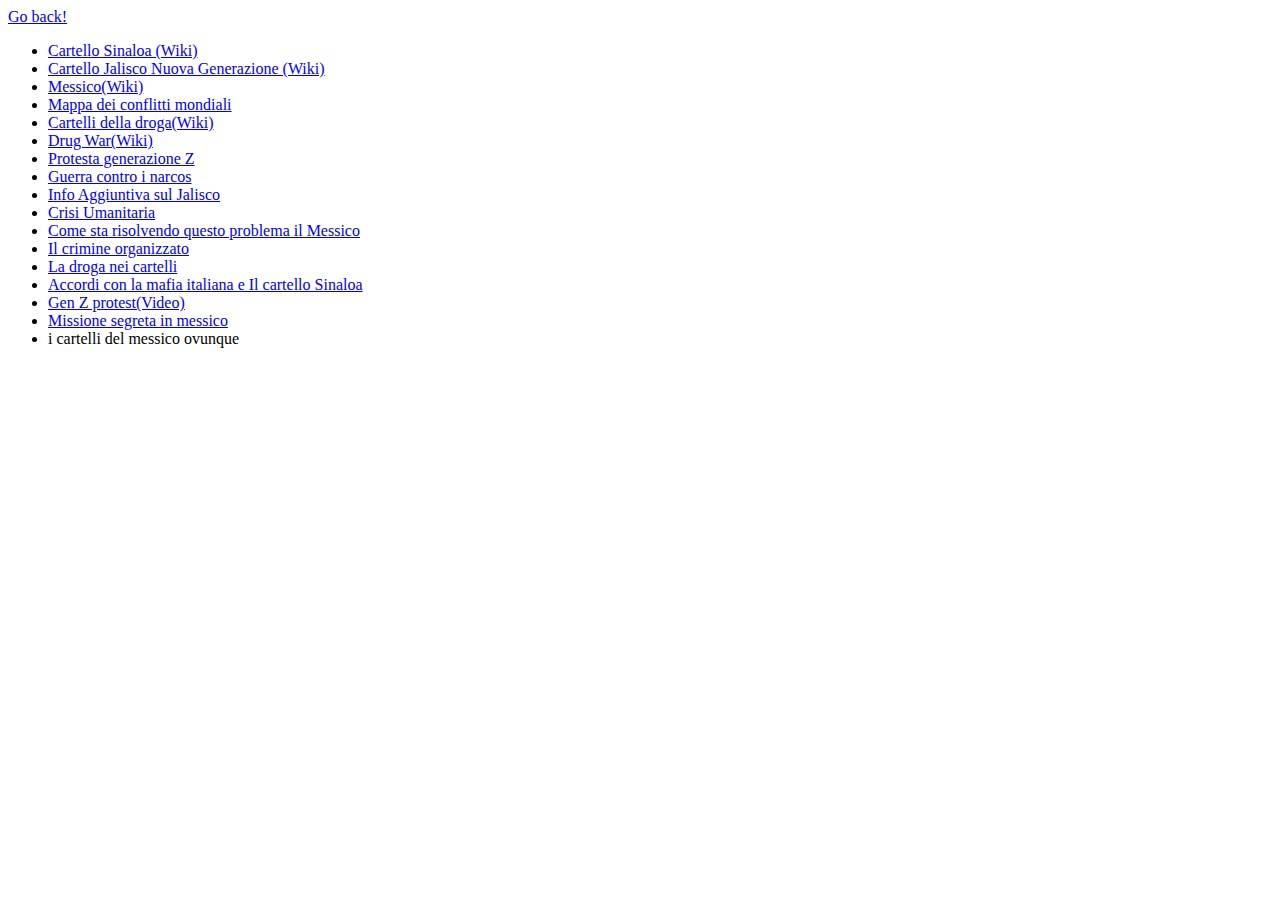
<file: Sites/fonti.html>
<html lang="en">
    <head>
        <meta charset="UTF-8">
        <meta name="viewport" content="width=device-width, initial-scale=1.0">
        <title>Messico - Fonti</title>
    </head>
    <body>
        <a href="index.html">Go back!</a>
        <ul>
            <li><a href="https://it.wikipedia.org/wiki/Cartello_di_Sinaloa">Cartello Sinaloa (Wiki)</a></li>
            <li><a href="https://it.wikipedia.org/wiki/Cartello_di_Jalisco_Nuova_Generazione">Cartello Jalisco Nuova Generazione (Wiki)</a></li>
            <li><a href="https://it.wikipedia.org/wiki/Messico">Messico(Wiki)</a></li>
            <li><a href="https://www.crisisgroup.org/crisiswatch">Mappa dei conflitti mondiali</a></li>
            <li><a href="https://it.wikipedia.org/wiki/Cartello_della_droga">Cartelli della droga(Wiki)</a></li>
            <li><a href="https://it.wikipedia.org/wiki/Guerra_messicana_della_droga">Drug War(Wiki)</a></li>
            <li><a href="https://www.ansa.it/amp/sito/notizie/cronaca/2025/11/16/violente-proteste-della-gen-z-a-citta-del-messico-arresti-e-feriti_af305327-1772-4dc1-ba16-41715390324e.html">Protesta generazione Z</a></li>
            <li><a href="https://it.insideover.com/criminalita/la-guerra-ai-narcos-che-sta-sconvolgendo-il-messico.html">Guerra contro i narcos</a></li>
            <li><a href="https://www.brookings.edu/articles/how-mexicos-cartel-jalisco-nueva-generacion-rules">Info Aggiuntiva sul Jalisco</a></li>
            <li><a href="https://www.agensir.it/quotidiano/2024/1/25/messico-2-300-persone-sfollate-nel-chiapas-per-scontri-tra-cartelli-della-droga-medina-caritas-garantiamo-accoglienza-e-assistenza">Crisi Umanitaria</a></li>
            <li><a href="https://apnews.com/article/mexico-congress-national-guard-military-b31ab1b6aa165f87012fb93845922b9a">Come sta risolvendo questo problema il Messico</a></li>
            <li><a href="https://www.visionofhumanity.org/the-organised-crime-landscape-in-mexico-2024">Il crimine organizzato</a></li>
            <li><a href="https://ilcaffegeopolitico.net/1000257/il-cambiamento-silenzioso-che-sta-rivoluzionando-il-mercato-della-droga-in-messico">La droga nei cartelli</a></li>
            <li><a href="https://irpimedia.irpi.eu/thecartelproject-sinaloa-italia/">Accordi con la mafia italiana e Il cartello Sinaloa</a></li>
            <li><a href="https://youtu.be/C6RKdZ5u8R4?si=PA2YSXMEyARXrrg-">Gen Z protest(Video)</a></li>
            <li><a href="https://it.euronews.com/2025/11/04/missione-segreta-in-messico-trump-pronto-a-colpire-i-cartelli-della-droga-con-truppe-e-dro">Missione segreta in messico</a></li>
            <li><a hreg="https://www.dea.gov/documents/2025/2025-05/2025-05-13/national-drug-threat-assessment">i cartelli del messico ovunque</a></li>
            
        </ul>
    </body>

</html>
</file>
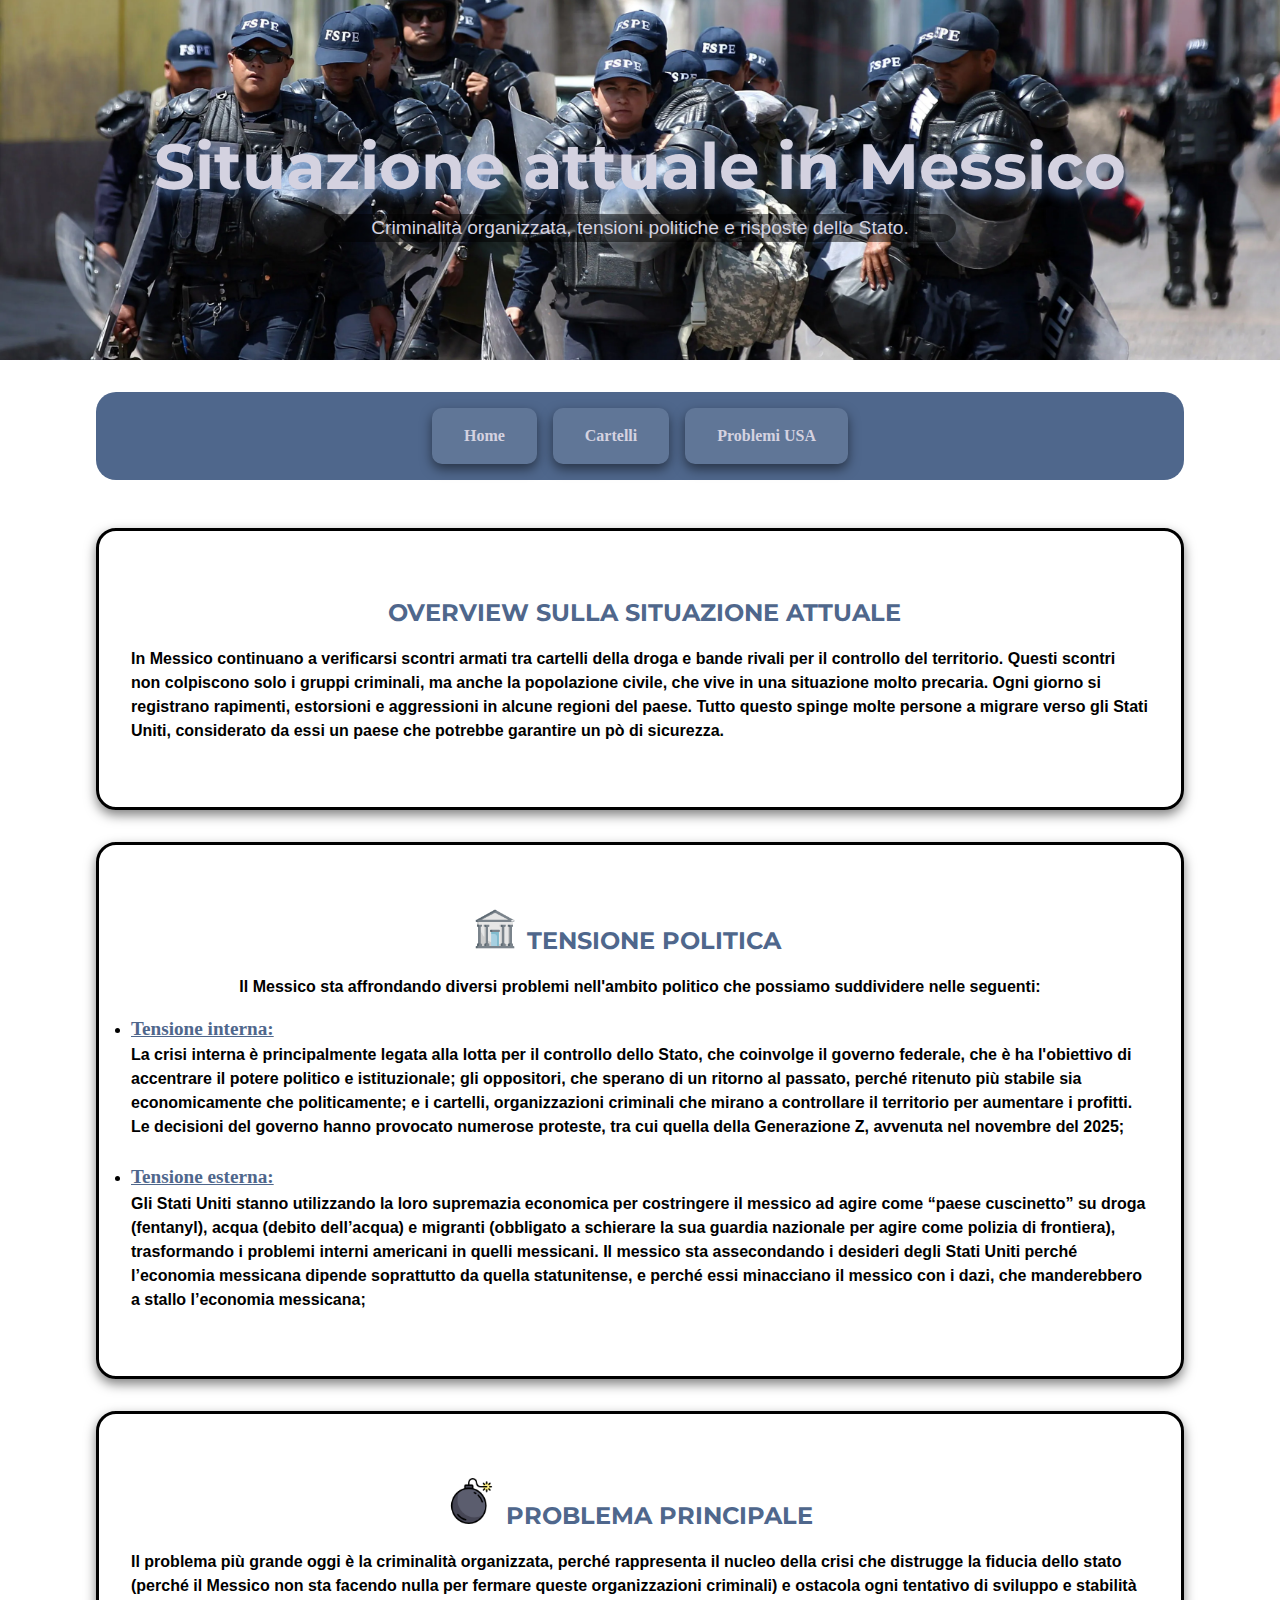
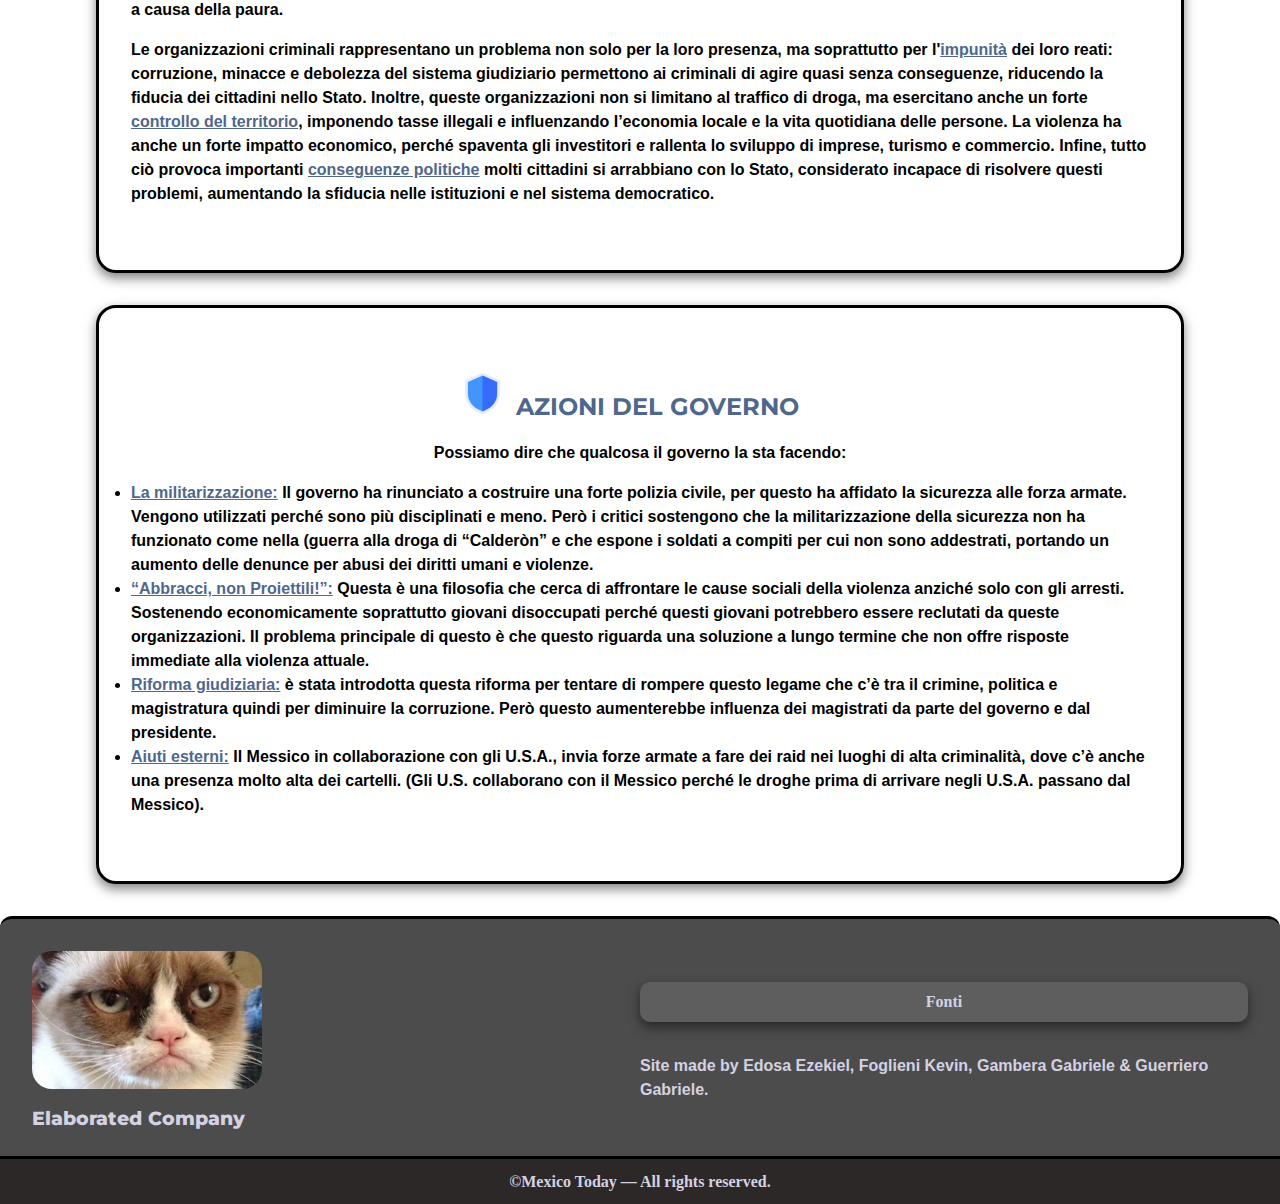
<file: Sites/problemi.html>
<html lang="en">
    <head>
        <meta charset="UTF-8">
        <meta name="viewport" content="width=device-width, initial-scale=1.0">
        <link rel="icon" href="../icons/mexicoIcon.png" type="image/png">
        <link rel="preconnect" href="https://fonts.googleapis.com">
        <link rel="preconnect" href="https://fonts.gstatic.com" crossorigin>
        <link href="https://fonts.googleapis.com/css2?family=Montserrat:ital,wght@0,100..900;1,100..900&display=swap" rel="stylesheet">
        <link rel="stylesheet" href="styleProblemi.css">
        <title>Messico - Problemi</title>
    </head>
    <body>
        <div id="container">
            <div id="hero">
                <div id="textArea">
                    <h1>Situazione attuale in Messico</h1>
                    <p>Criminalità organizzata, tensioni politiche e risposte dello Stato.</p>
                </div>
            </div>
            <div id="mainContent">
                <nav>
                    <a href="index.html">Home</a>
                    <a href="cartelli.html">Cartelli</a>
                    <a href="usa.html">Problemi USA</a>
                </nav>
                <div id="content">
                    <div class="textBox">
                        <div>
                            <h2>OVERVIEW SULLA SITUAZIONE ATTUALE</h2>
                        </div>
                        <p>In Messico continuano a verificarsi scontri armati tra cartelli della droga e bande rivali per il controllo del territorio. Questi scontri non colpiscono solo i gruppi criminali, ma anche la popolazione civile, che vive in una situazione molto precaria. Ogni giorno si registrano rapimenti, estorsioni e aggressioni in alcune regioni del paese. Tutto questo spinge molte persone a migrare verso gli Stati Uniti, considerato da essi un paese che potrebbe garantire un pò di sicurezza.</p>
                    </div>
                    <div class="textBox">
                        <div>
                            <img src="../icons/court.png" alt="court icon">
                            <h2>TENSIONE POLITICA</h2>
                        </div>
                        <p>Il Messico sta affrondando diversi problemi nell'ambito politico che possiamo suddividere nelle seguenti: </p>
                        <ul>
                            <li>
                                <strong style="font-size: 1.2rem;">Tensione interna:</strong> 
                                <p>La crisi interna è principalmente legata alla lotta per il controllo dello Stato, che coinvolge il governo federale, che è ha l'obiettivo di accentrare il potere politico e istituzionale;
                                gli oppositori, che sperano di un ritorno al passato, perché ritenuto più stabile sia economicamente che politicamente; 
                                e i cartelli, organizzazioni criminali che mirano a controllare il territorio per aumentare i profitti. Le decisioni del governo hanno provocato numerose proteste, tra cui quella della Generazione Z, avvenuta nel novembre del 2025;</p>
                            </li><br>
                            <li>
                                <strong style="font-size: 1.2rem;">Tensione esterna:</strong> 
                                <p>Gli Stati Uniti stanno utilizzando la loro supremazia economica per costringere il messico ad agire come “paese cuscinetto” su droga (fentanyl), acqua (debito dell’acqua) e migranti (obbligato a schierare la sua guardia nazionale per agire come polizia di frontiera), trasformando i problemi interni americani in quelli messicani. 
                                Il messico sta assecondando i desideri degli Stati Uniti perché l’economia messicana dipende soprattutto da quella statunitense, e perché essi minacciano il messico con i dazi, che manderebbero a stallo l’economia messicana;</p>
                            </li>
                        </ul>
                    </div>
                    <div class="textBox">
                        <div>
                            <img src="../icons/bomb.png" alt="bomb icon">
                            <h2>PROBLEMA PRINCIPALE</h2>
                        </div>
                        <p>Il problema più grande oggi è la criminalità organizzata, perché rappresenta il nucleo della crisi che distrugge la fiducia dello stato (perché il Messico non sta facendo nulla per fermare queste organizzazioni criminali) e ostacola ogni tentativo di sviluppo e stabilità a causa della paura.</p>
                        <p>
                            Le organizzazioni criminali rappresentano un problema non solo per la loro presenza, ma soprattutto per l'<strong>impunità</strong> dei loro reati: corruzione, minacce e debolezza del sistema giudiziario permettono ai criminali di agire quasi senza conseguenze, riducendo la fiducia dei cittadini nello Stato. Inoltre, queste organizzazioni non si limitano al traffico di droga, ma esercitano anche un forte <strong>controllo del territorio</strong>, imponendo tasse illegali e influenzando l’economia locale e la vita quotidiana delle persone. La violenza ha anche un forte impatto economico, perché spaventa gli investitori e rallenta lo sviluppo di imprese, turismo e commercio. Infine, tutto ciò provoca importanti <strong>conseguenze politiche</strong> molti cittadini si arrabbiano con lo Stato, considerato incapace di risolvere questi problemi, aumentando la sfiducia nelle istituzioni e nel sistema democratico.
                        </p>
                    </div>
                    <div class="textBox">
                        <div>
                            <img src="../icons/shield.png" alt="shield icon">
                            <h2>AZIONI DEL GOVERNO</h2>
                        </div>
                        <p>Possiamo dire che qualcosa il governo la sta facendo:</p>
                        <ul>
                            <li>
                                <p><strong>La militarizzazione:</strong> Il governo ha rinunciato a costruire una forte polizia civile, per questo ha affidato la sicurezza alle forza armate. Vengono utilizzati perché sono più disciplinati e meno. Però i critici sostengono che la militarizzazione della sicurezza non ha funzionato come nella (guerra alla droga di “Calderòn” e che espone i soldati a compiti per cui non sono addestrati, portando un aumento delle denunce per abusi dei diritti umani e violenze.</p>
                            </li>
                            <li>
                                <p><strong>“Abbracci, non Proiettili!”:</strong> Questa è una filosofia che cerca di affrontare le cause sociali della violenza anziché solo con gli arresti. Sostenendo economicamente soprattutto giovani disoccupati perché questi giovani potrebbero essere reclutati da queste organizzazioni. Il problema principale di questo è che questo riguarda una soluzione a lungo termine che non offre risposte immediate alla violenza attuale.</p>
                            </li>
                            <li>
                                <p><strong>Riforma giudiziaria:</strong> è stata introdotta questa riforma per tentare di rompere questo legame che c’è tra il crimine, politica e magistratura quindi per diminuire la corruzione. Però questo aumenterebbe influenza dei magistrati da parte del governo e dal presidente.</p>
                            </li>
                            <li>
                                <p><strong>Aiuti esterni:</strong> Il Messico in collaborazione con gli U.S.A., invia forze armate a fare dei raid nei luoghi di alta criminalità, dove c’è anche una presenza molto alta dei cartelli. (Gli U.S. collaborano con il Messico perché le droghe prima di arrivare negli U.S.A. passano dal Messico).</p>
                            </li>
                        </ul>
                    </div>
                </div>
            </div>
            <div id="footer">
                <div id="f1">
                    <div id="fText">
                        <img src="../images/Grumpy-Cat-008.avif" alt="Grumpy Cat">
                        <h3>Elaborated Company</h3>
                    </div>
                    <div id="fSource">
                        <a href="fonti.html">Fonti</a>
                        <p>Site made by Edosa Ezekiel, Foglieni Kevin, Gambera Gabriele & Guerriero Gabriele.</p>
                    </div>
                </div>
            </div>
            <div id="mfooter">
                <span>&copy;Mexico Today — All rights reserved.</span>
            </div>
        </div>

        <script src="script.js"></script>
    </body>
</html>
</file>
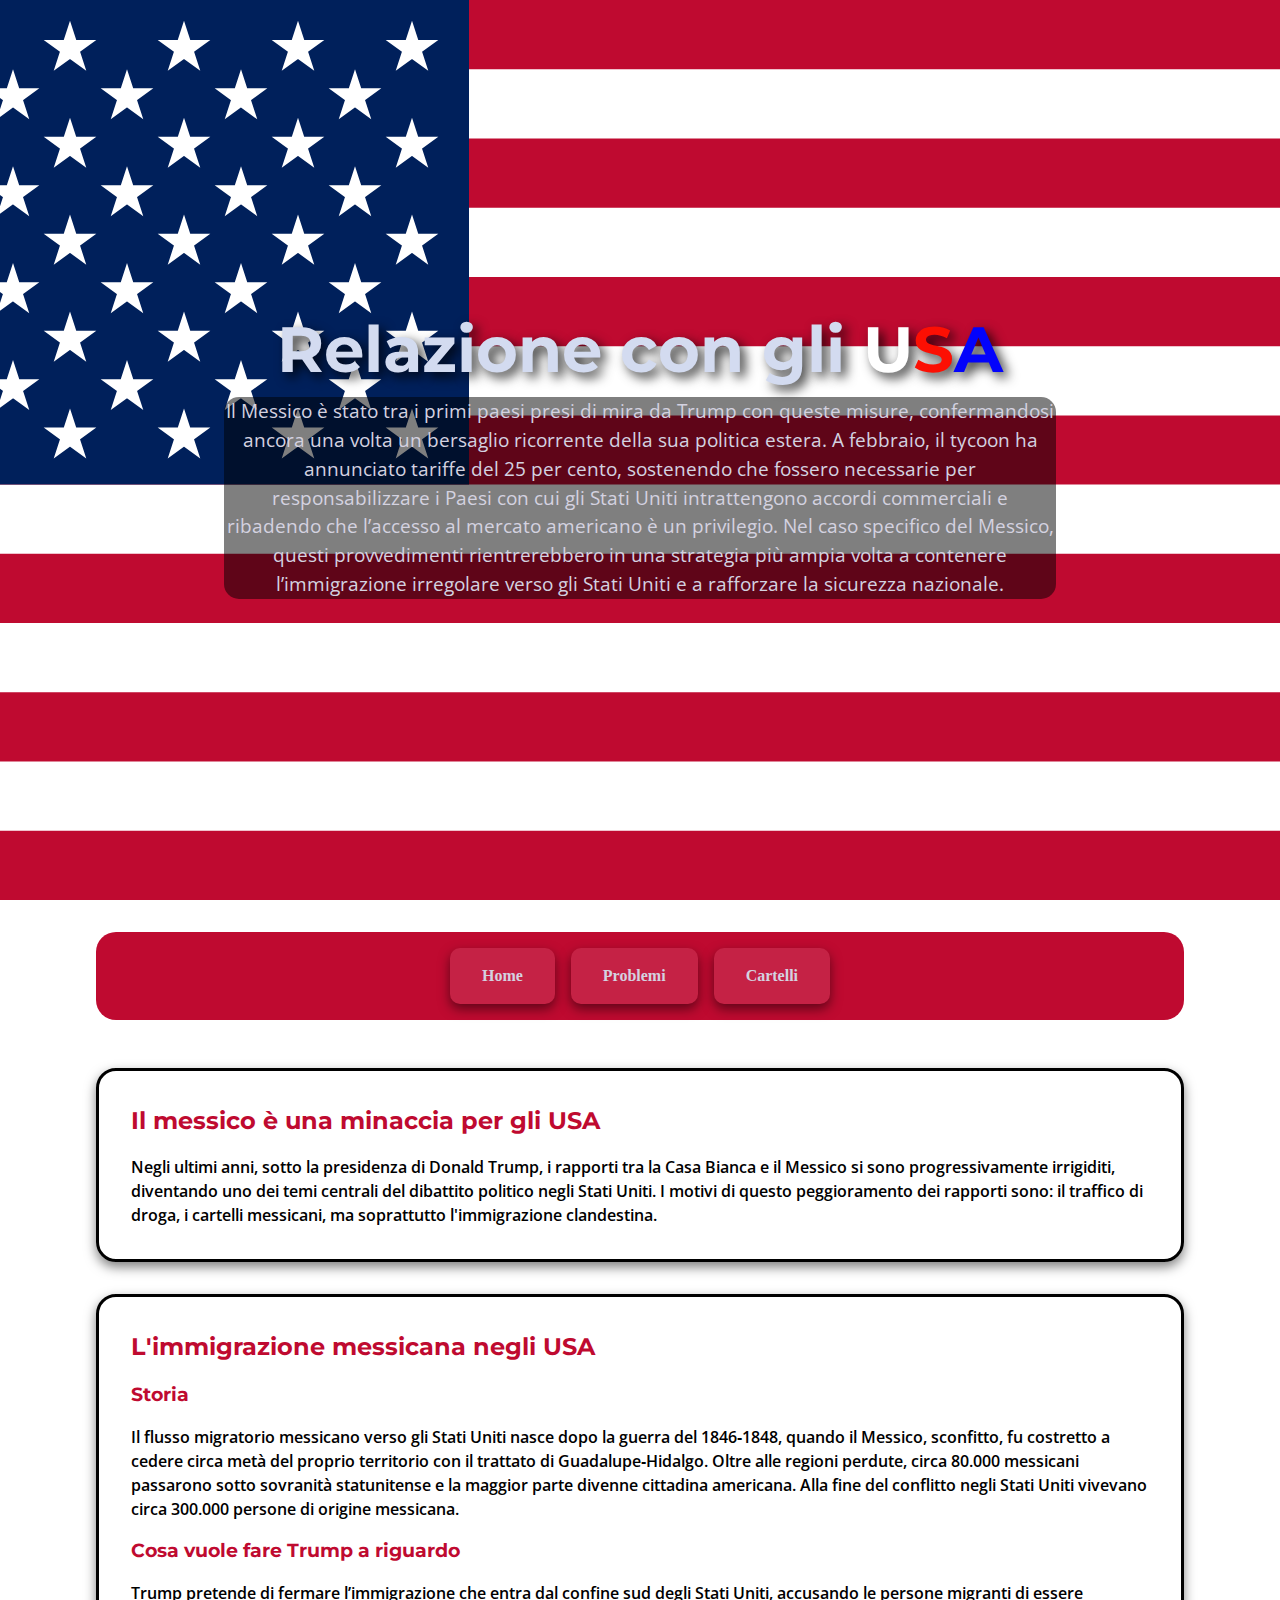
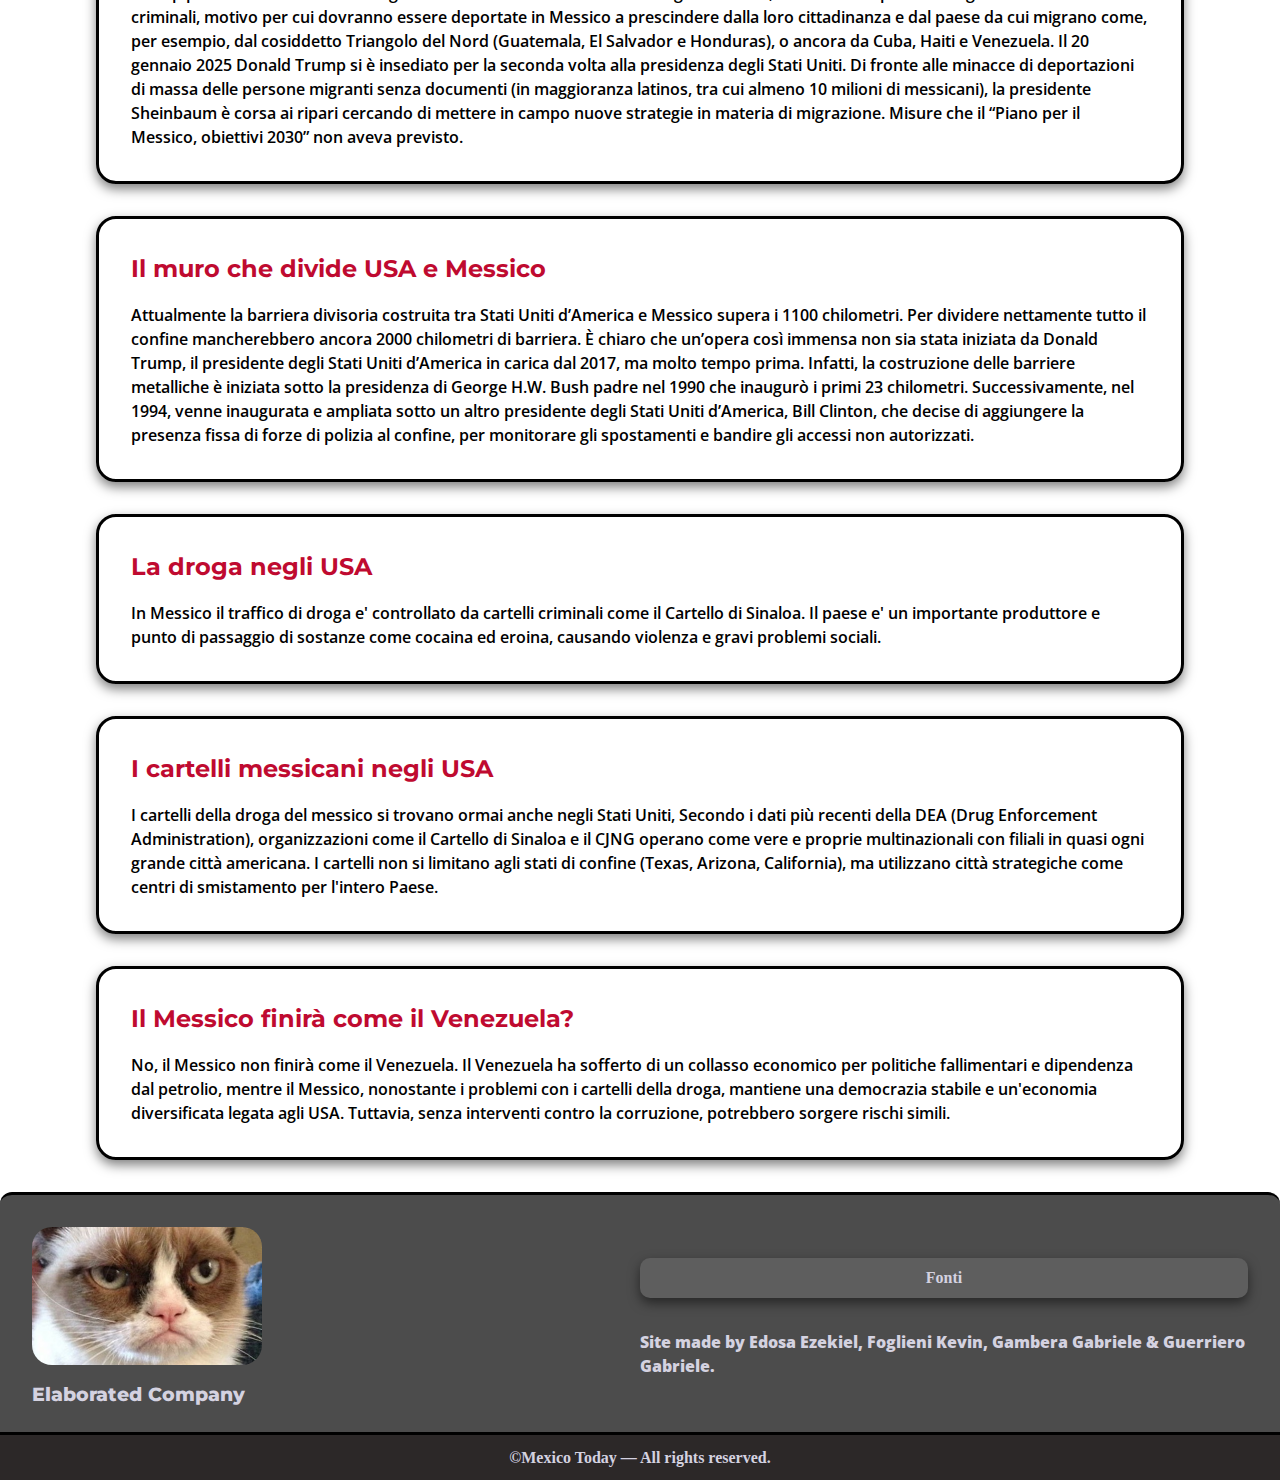
<file: Sites/usa.html>
<html lang="en">
    <head>
        <meta charset="UTF-8">
        <meta name="viewport" content="width=device-width, initial-scale=1.0">
        <link rel="icon" href="../icons/mexicoIcon.png" type="image/png">
        <link rel="preconnect" href="https://fonts.googleapis.com">
        <link rel="preconnect" href="https://fonts.gstatic.com" crossorigin>
        <link href="https://fonts.googleapis.com/css2?family=Montserrat:ital,wght@0,100..900;1,100..900&display=swap" rel="stylesheet">
        <link href="https://fonts.googleapis.com/css2?family=Open+Sans:ital,wght@0,300..800;1,300..800&display=swap" rel="stylesheet">
        <link rel="stylesheet" href="styleUsa.css">
        <title>Messico - Cartelli</title>
    </head>
    <body>
        <div id="container">
            <div id="hero">
                <div id="textArea">
                    <h1>Relazione con gli <span style="color: #ffffff;">U</span><span style="color: #fc0f03;">S</span><span style="color: #0303fc;">A</span></h1>
                    <p>Il Messico è stato tra i primi paesi presi di mira da Trump con queste misure, confermandosi ancora una volta un bersaglio ricorrente della sua politica estera. A febbraio, il tycoon ha annunciato tariffe del 25 per cento, 
                    sostenendo che fossero necessarie per responsabilizzare i Paesi con cui gli Stati Uniti intrattengono accordi commerciali e ribadendo che l’accesso al mercato americano è un privilegio. 
                    Nel caso specifico del Messico, questi provvedimenti rientrerebbero in una strategia più ampia volta a contenere l’immigrazione irregolare verso gli Stati Uniti e a rafforzare la sicurezza nazionale.</p>
                </div>
                <img src="../images/Flag_of_the_United_States_(DDD-F-416E_specifications).svg" alt="">
            </div>
            <div id="mainContent">
                <nav>
                    <a href="index.html">Home</a>
                    <a href="problemi.html">Problemi</a>
                    <a href="cartelli.html">Cartelli</a>
                </nav>
                <div id="content">
                    <div class="textBox">
                        <div class="text">   
                            <h2>Il messico è una minaccia per gli USA</h2>
                            <p>Negli ultimi anni, sotto la presidenza di Donald Trump, i rapporti tra la Casa Bianca e il Messico si sono progressivamente irrigiditi, diventando uno dei temi centrali del dibattito politico negli Stati Uniti.
                            I motivi di questo peggioramento dei rapporti sono: il traffico di droga, i cartelli messicani, ma soprattutto l'immigrazione clandestina.</p>
                        </div>
                    </div>
                    <div class="textBox">
                        <div class="text">
                            <h2>L'immigrazione messicana negli USA</h2>
                            <h3>Storia</h3>
                            <p>Il flusso migratorio messicano verso gli Stati Uniti nasce dopo la guerra del 1846‑1848, quando il Messico, sconfitto, fu costretto a cedere circa metà del proprio territorio con il trattato di Guadalupe‑Hidalgo. Oltre alle regioni perdute,
                            circa 80.000 messicani passarono sotto sovranità statunitense e la maggior parte divenne cittadina americana. Alla fine del conflitto negli Stati Uniti vivevano circa 300.000 persone di origine messicana.</p>
                            <h3>Cosa vuole fare Trump a riguardo</h3>
                            <p>Trump pretende di fermare l’immigrazione che entra dal confine sud degli Stati Uniti, accusando le persone migranti di essere criminali,
                            motivo per cui dovranno essere deportate in Messico a prescindere dalla loro cittadinanza e dal paese da cui migrano come, per esempio, 
                            dal cosiddetto Triangolo del Nord (Guatemala, El Salvador e Honduras), o ancora da Cuba, Haiti e Venezuela.
                            Il 20 gennaio 2025 Donald Trump si è insediato per la seconda volta alla presidenza degli Stati Uniti. Di fronte alle minacce di deportazioni di massa delle persone migranti senza documenti (in maggioranza latinos, tra cui almeno 10 milioni di messicani),
                            la presidente Sheinbaum è corsa ai ripari cercando di mettere in campo nuove strategie in materia di migrazione. Misure che il “Piano per il Messico, obiettivi 2030” non aveva previsto.</p>
                        </div>
                    </div>
                    <div class="textBox">
                        <div class="text">
                            <h2>Il muro che divide USA e Messico</h2>
                            <p>Attualmente la barriera divisoria costruita tra Stati Uniti d’America e Messico supera i 1100 chilometri. Per dividere nettamente tutto il confine mancherebbero ancora 2000 chilometri di barriera. 
                            È chiaro che un’opera così immensa non sia stata iniziata da Donald Trump, il presidente degli Stati Uniti d’America in carica dal 2017, ma molto tempo prima. 
                            Infatti, la costruzione delle barriere metalliche è iniziata sotto la presidenza di George H.W. Bush padre nel 1990 che inaugurò i primi 23 chilometri.
                            Successivamente, nel 1994, venne inaugurata e ampliata sotto un altro presidente degli Stati Uniti d’America, Bill Clinton, che decise di aggiungere la presenza fissa di forze di polizia al confine, 
                            per monitorare gli spostamenti e bandire gli accessi non autorizzati.</p>
                        </div>
                    </div>
                    <div class="textBox">
                        <div class="text">
                            <h2>La droga negli USA</h2>
                            <p>In Messico il traffico di droga e' controllato da cartelli criminali come il Cartello di Sinaloa. Il paese e' un importante produttore e punto di passaggio di sostanze come cocaina ed eroina, causando violenza e gravi problemi sociali.</p>
                        </div>
                    </div>
                    <div class="textBox">
                        <div class="text">
                            <h2>I cartelli messicani negli USA</h2>
                            <p>I cartelli della droga del messico si trovano ormai anche negli Stati Uniti, Secondo i dati più recenti della DEA (Drug Enforcement Administration), organizzazioni come il Cartello di Sinaloa e il CJNG operano come vere e proprie multinazionali con filiali in quasi ogni grande città americana.
                            I cartelli non si limitano agli stati di confine (Texas, Arizona, California), ma utilizzano città strategiche come centri di smistamento per l'intero Paese.</p>
                        </div>
                    </div>
                    <div class="textBox">
                        <div class="text">
                            <h2>Il Messico finirà come il Venezuela?</h2>
                            <p>No, il Messico non finirà come il Venezuela. Il Venezuela ha sofferto di un collasso economico per
                            politiche fallimentari e dipendenza dal petrolio, mentre il Messico, nonostante i problemi con i
                            cartelli della droga, mantiene una democrazia stabile e un'economia diversificata legata agli USA.
                            Tuttavia, senza interventi contro la corruzione, potrebbero sorgere rischi simili. </p>
                        </div>
                    </div>
                </div>
            </div>
            <div id="footer">
                <div id="f1">
                    <div id="fText">
                        <img src="../images/Grumpy-Cat-008.avif" alt="Grumpy Cat">
                        <h3>Elaborated Company</h3>
                    </div>
                    <div id="fSource">
                        <a href="fonti.html">Fonti</a>
                        <p>Site made by Edosa Ezekiel, Foglieni Kevin, Gambera Gabriele & Guerriero Gabriele.</p>
                    </div>
                </div>
            </div>
            <div id="mfooter">
                <span>&copy;Mexico Today — All rights reserved.</span>
            </div>
        </div>
    </body>
</html>
</file>
<file: Sites/styleProblemi.css>
*{
    box-sizing: border-box;
    padding: 0;
    margin: 0;
}

h1, h2, h3{
    font-family: "Montserrat", sans-serif;
}

p{
    font-family: "Open Sans", sans-serif;
}

#container{
    display: flex;
    flex-direction: column;
    min-height: 100svh;
    line-height: 1.5;
}

#hero{
    display: flex;
    align-items: center;
    justify-content: center;
    min-height: 40svh;
    background-image: url(../images/mexico_police_001.webp);
    background-position: center;
    background-repeat: no-repeat;
    background-size: cover;
    padding: 1rem;
}

#textArea{
    display: flex;
    flex-direction: column;
    align-items: center;
    text-align: center;
}

#textArea h1{
    color: #D4D2E0;
    font-size: 4rem;
    text-shadow: 0 6px 12px rgba(90, 136, 206, 0.6);
}

#textArea p{
    font-size: 1.2rem;
    background-color: rgba(0, 0, 0, 0.5);
    border-radius: 15px;
    width: 65%;
    color: #D4D2E0;
}

#mainContent{
    display: flex;
    flex-direction: column;
    flex: 1;
    padding: 2rem 6rem;
    gap: 3rem;
}

nav{
    display: flex;
    justify-content: center;
    flex-wrap: wrap;
    align-items: center;
    gap: 1rem;
    position: sticky;
    top: 1rem;
    width: 100%;
    border-radius: 20px;
    background-color: #4F678C;
    padding: 1rem;
    z-index: 1;
}

nav a{
    text-decoration: none;
    color: #D4D2E0;
    background-color: rgba(255, 255, 255, 0.1);
    box-shadow: 0 5px 12px rgba(0, 0, 0, 0.5);
    border-radius: 10px;
    padding: 1rem 2rem;
    font-weight: bold;
    transition: transform 0.5s;
}

nav a:hover{
    transform: translateY(-2px);
    background-color: #D4D2E0;
    color: black;
}

#content{
    flex: 1;
    display: flex;
    flex-direction: column;
    gap: 2rem;
}

.textBox{
    display: flex;
    flex-direction: column;
    align-items: center;
    justify-content: center;
    gap: 1rem;
    flex-wrap: wrap;
    flex: 1;
    padding: 4rem 2rem;
    border: 3px solid black;
    border-radius: 20px;
    box-shadow: 0 5px 12px rgba(0, 0, 0, 0.5);
    transition: border 0.5s, transform 0.3s;
}

.textBox:hover{
    border: 3px solid #4F678C;
    transform: translateY(-2px);
}

.textBox h2{
    color: #4F678C;
    display: inline-block;
    margin-left: .5rem;
}

.textBox p{
    font-size: 1rem;
    font-weight: 600;
}

.textBox img{
    height: auto;
    width: 12%;
}

strong{
    color: #4F678C;
    text-decoration: underline  #4F678C;
}


#footer{
    display: flex;
    flex-direction: column;
    flex-wrap: wrap;
    height: 15rem;
    padding: 2rem;
    background-color: rgba(0, 0, 0, 0.7);
    border-top-left-radius: 12px;
    border-top-right-radius: 12px;
    border-top: 3px solid black;
}

#fText img{
    width: 50%;
    height: auto;
    border-radius: 20px;
    margin-bottom: 1rem;
}

#fText h3, #mfooter span, #fSource p{
    color: #D4D2E0;
    font-weight: 800;
}

#f1{
    display: flex;
    justify-content: space-between;
    align-items: center;
}

#mfooter{
    background-color: rgba(44, 40, 40, 1);
    height: 3rem;
    display: flex;
    align-items: center;
    justify-content: center;
    border-top: 3px solid black;
}

#fSource{
    width: 50%;
}

#fSource a{
    display: block;
    text-decoration: none;
    color: #D4D2E0;
    background-color: rgba(255, 255, 255, 0.1);
    box-shadow: 0 5px 12px rgba(0, 0, 0, 0.5);
    border-radius: 10px;
    padding: 0.5rem 1rem;
    font-weight: bold;
    transition: transform 0.5s;
    margin-bottom: 2rem;
    text-align: center;
}

#fSource a:hover{
    transform: translateY(-2px);
}
</file>
<file: Sites/styleUsa.css>
*{
    box-sizing: border-box;
    padding: 0;
    margin: 0;
}

h1, h2, h3{
    font-family: "Montserrat", sans-serif;
}

p{
    font-family: "Open Sans", sans-serif;
}

#container{
    display: flex;
    flex-direction: column;
    min-height: 100svh;
    line-height: 1.5;
}

#hero{
    display: flex;
    min-height: 100svh;
    position: relative;
    justify-content: center;
    align-items: center;
}

#textArea{
    display: flex;
    flex-direction: column;
    align-items: center;
    justify-content: center;
    text-align: center;
}

#textArea h1{
    font-size: clamp(2rem, 5vw, 4rem);
    color: #d3dbf0;
    text-shadow: 5px 5px 12px rgba(0, 0, 0, 0.8);
}

#textArea p{
    font-size: 1.2rem;
    background-color: rgba(0, 0, 0, 0.5);
    border-radius: 15px;
    width: 65%;
    color: #D4D2E0;
}

#hero img{
    position: absolute;
    top: 0;
    left: 0;
    z-index: -1;
    width: 100%;
    height: 100%;
    object-fit: cover;
    object-position: center;
}

#mainContent{
    display: flex;
    flex-direction: column;
    flex: 1;
    padding: 2rem 6rem;
    gap: 3rem;
}

nav{
    display: flex;
    justify-content: center;
    flex-wrap: wrap;
    align-items: center;
    gap: 1rem;
    position: sticky;
    top: 1rem;
    width: 100%;
    border-radius: 20px;
    background-color: #bf0a30;
    padding: 1rem;
    z-index: 1;
}

nav a{
    text-decoration: none;
    color: #D4D2E0;
    background-color: rgba(255, 255, 255, 0.1);
    box-shadow: 0 5px 12px rgba(0, 0, 0, 0.5);
    border-radius: 10px;
    padding: 1rem 2rem;
    font-weight: bold;
    transition: transform 0.5s;
}

nav a:hover{
    transform: translateY(-2px);
    background-color: #D4D2E0;
    color: black;
}

#content{
    flex: 1;
    display: flex;
    flex-direction: column;
    gap: 2rem;
}

.textBox{
    display: flex;
    flex-wrap: wrap;
    flex: 1;
    padding: 2rem;
    border: 3px solid black;
    border-radius: 20px;
    box-shadow: 0 5px 12px rgba(0, 0, 0, 0.5);
    transition: border 0.5s, transform 0.3s;
}

.textBox:hover, #textBox-1:hover, #textBox-2:hover{
    border: 3px solid #bf0a30;
    transform: translateY(-2px);
}

.text{
    display: flex;
    flex-direction: column;
    gap: 1rem;
}

.textBox p, .textBox li{
    font-size: 1rem;
    font-weight: 600;
}

.text div{
    padding: 1rem;
}

.text h2, #textBox-1 h2, .text h3{
    color: #bf0a30;
}

strong{
    text-decoration: underline #bf0a30;
    color: #bf0a30;
}

#textBox-1{
    display: flex;
    flex-direction: column;
    flex: 1;
    padding: 2rem;
    border: 3px solid black;
    border-radius: 20px;
    box-shadow: 0 5px 12px rgba(0, 0, 0, 0.5);
    transition: border 0.5s, transform 0.3s;
    gap: 1rem;
}

.inText{
    display: flex;
    flex-direction: column;
    height: 2rem;
    border-radius: 20px;
    border: 3px solid black;
    text-align: center;
    transition: 0.5s;
    overflow: hidden;
}

.inText p, .inText ul li{
    font-weight: 800;
}

.inText:hover{
    height: auto;
}

.inText ul{
    padding: 1.5rem;
}

#textBox-2{
    display: flex;
    flex-direction: column;
    flex: 1;
    padding: 2rem;
    border: 3px solid black;
    border-radius: 20px;
    box-shadow: 0 5px 12px rgba(0, 0, 0, 0.5);
    transition: border 0.5s, transform 0.3s;
    gap: 1rem;
}

#text-1{
    display: flex;
    justify-content: center;
    gap: 2.5rem;

}

.box{
    display: flex;
    flex-direction: column;
    gap: 1rem;
}

.box div{
    display: flex;
    gap: 1rem;
}

.box div img{
    height: auto;
    border-radius: 20px;
    width: 50%;
}

#footer{
    display: flex;
    flex-direction: column;
    flex-wrap: wrap;
    height: 15rem;
    padding: 2rem;
    background-color: rgba(0, 0, 0, 0.7);
    border-top-left-radius: 12px;
    border-top-right-radius: 12px;
    border-top: 3px solid black;
}

#fText img{
    width: 50%;
    height: auto;
    border-radius: 20px;
    margin-bottom: 1rem;
}

#fText h3, #mfooter span, #fSource p{
    color: #D4D2E0;
    font-weight: 800;
}

#f1{
    display: flex;
    justify-content: space-between;
    align-items: center;
}

#mfooter{
    background-color: rgba(44, 40, 40, 1);
    height: 3rem;
    display: flex;
    align-items: center;
    justify-content: center;
    border-top: 3px solid black;
}

#fSource{
    width: 50%;
}

#fSource a{
    display: block;
    text-decoration: none;
    color: #D4D2E0;
    background-color: rgba(255, 255, 255, 0.1);
    box-shadow: 0 5px 12px rgba(0, 0, 0, 0.5);
    border-radius: 10px;
    padding: 0.5rem 1rem;
    font-weight: bold;
    transition: transform 0.5s;
    margin-bottom: 2rem;
    text-align: center;
}

#fSource a:hover{
    transform: translateY(-2px);
}
</file>
